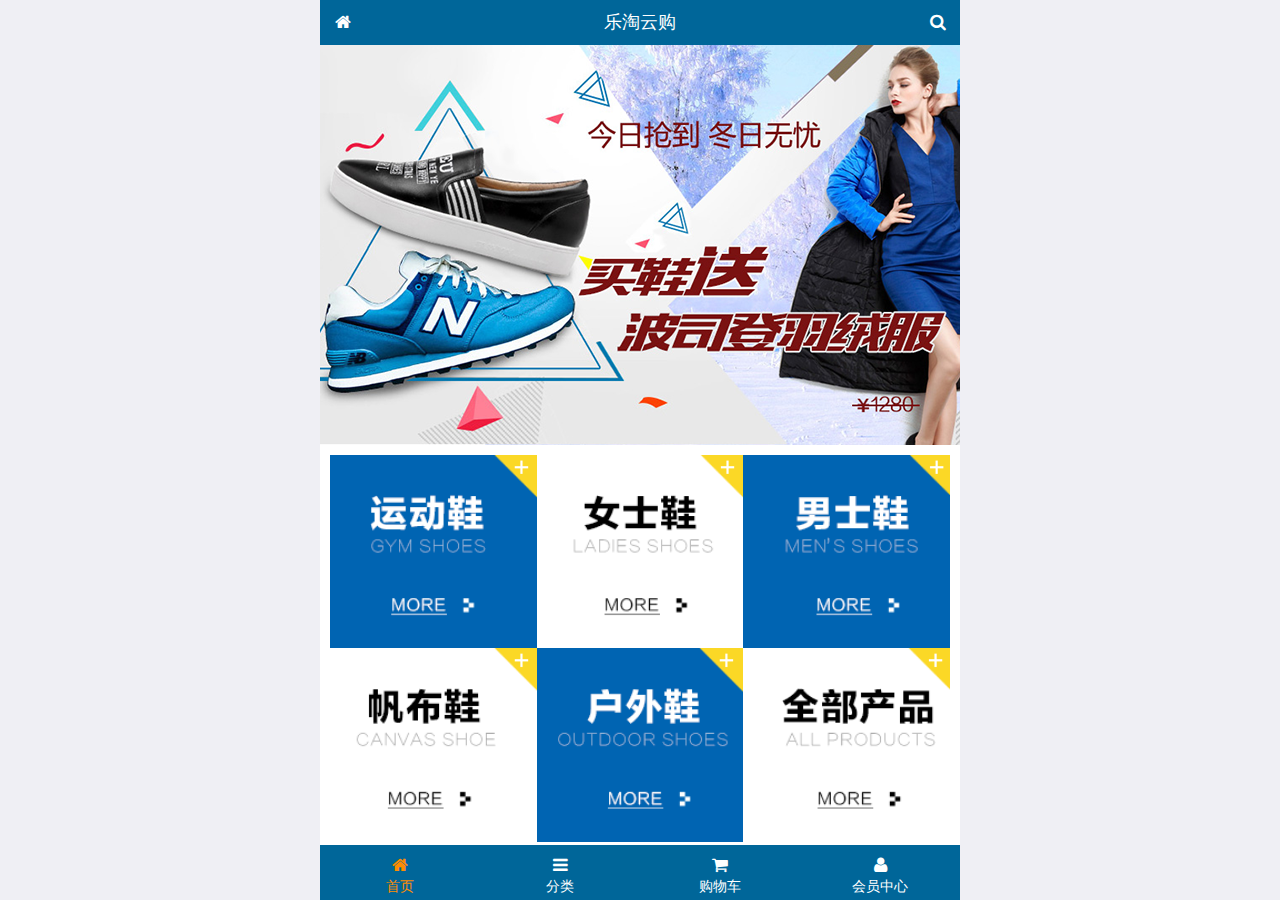
<file: public/front/index.html>
<!DOCTYPE html>
<html lang="en">

<head>
    <meta charset="UTF-8">
    <meta name="viewport" content="width=device-width, initial-scale=1.0">
    <meta http-equiv="X-UA-Compatible" content="ie=edge">
    <title>乐淘首页</title>
    <link type="image/x-icon" rel="icon" href="./favicon.ico">
    <link rel="stylesheet" href="lib/mui/css/mui.min.css">
    <link rel="stylesheet" href="lib/fa/css/font-awesome.min.css">
    <link rel="stylesheet" href="./css/common.css">
    <link rel="stylesheet" href="./css/index.css">
</head>

<body>

    <div class="lt_container">
        <div class="lt_header">
            <a href="index.html" class="icon_left">
                <span class="fa fa-home"></span>
            </a>

            <h4>乐淘云购</h4>

            <a href="search.html" class="icon_right">
                <span class="fa fa-search"></span>
            </a>

        </div>


        <div class="lt_content">

            <div class="mui-scroll-wrapper">
                <div class="mui-scroll">
                    <!--这里放置真实显示的DOM内容-->
                    <div class="mui-slider">
                        <div class="mui-slider-group mui-slider-loop">
                            <div class="mui-slider-item mui-slider-item-duplicate">
                                <a href="#">
                                    <img src="images/banner6.png" />
                                </a>
                            </div>
                            <div class="mui-slider-item">
                                <a href="#">
                                    <img src="images/banner1.png" />
                                </a>
                            </div>
                            <div class="mui-slider-item">
                                <a href="#">
                                    <img src="images/banner2.png" />
                                </a>
                            </div>
                            <div class="mui-slider-item">
                                <a href="#">
                                    <img src="images/banner3.png" />
                                </a>
                            </div>
                            <div class="mui-slider-item">
                                <a href="#">
                                    <img src="images/banner4.png" />
                                </a>
                            </div>
                            <div class="mui-slider-item">
                                <a href="#">
                                    <img src="images/banner5.png" />
                                </a>
                            </div>
                            <div class="mui-slider-item">
                                <a href="#">
                                    <img src="images/banner6.png" />
                                </a>
                            </div>
                            <div class="mui-slider-item mui-slider-item-duplicate">
                                <a href="#">
                                    <img src="images/banner1.png" />
                                </a>
                            </div>
                        </div>
                    </div>

                    <div class="lt_nav">
                        <ul class="mui-clearfix">
                            <li>
                                <a href="#">
                                    <img src="images/nav1.png" alt="">
                                </a>
                            </li>
                            <li>
                                <a href="#">
                                    <img src="images/nav2.png" alt="">
                                </a>
                            </li>
                            <li>
                                <a href="#">
                                    <img src="images/nav3.png" alt="">
                                </a>
                            </li>
                            <li>
                                <a href="#">
                                    <img src="images/nav4.png" alt="">
                                </a>
                            </li>
                            <li>
                                <a href="#">
                                    <img src="images/nav5.png" alt="">
                                </a>
                            </li>
                            <li>
                                <a href="#">
                                    <img src="images/nav6.png" alt="">
                                </a>
                            </li>
                        </ul>
                    </div>

                    <div class="lt_product">
                        <a href="#" class="item">
                            <img src="images/product.jpg" alt="">
                            <p class="mui-ellipsis-2">adidas阿迪达斯 男式 场下休闲篮球鞋S83700 adidas阿迪达斯 男式</p>
                            <p>
                                <span class="price">&yen;560</span>
                                <span class="oldPrice">&yen;580</span>
                            </p>
                            <button class="mui-btn-blue">立即购买</button>
                        </a>
                        <a href="#" class="item">
                            <img src="images/product.jpg" alt="">
                            <p class="mui-ellipsis-2">adidas阿迪达斯 男式 场下休闲篮球鞋S83700 adidas阿迪达斯 男式</p>
                            <p>
                                <span class="price">&yen;560</span>
                                <span class="oldPrice">&yen;580</span>
                            </p>
                            <button class="mui-btn-blue">立即购买</button>
                        </a>
                        <a href="#" class="item">
                            <img src="images/product.jpg" alt="">
                            <p class="mui-ellipsis-2">adidas阿迪达斯 男式 场下休闲篮球鞋S83700 adidas阿迪达斯 男式</p>
                            <p>
                                <span class="price">&yen;560</span>
                                <span class="oldPrice">&yen;580</span>
                            </p>
                            <button class="mui-btn-blue">立即购买</button>
                        </a>
                        <a href="#" class="item">
                            <img src="images/product.jpg" alt="">
                            <p class="mui-ellipsis-2">adidas阿迪达斯 男式 场下休闲篮球鞋S83700 adidas阿迪达斯 男式</p>
                            <p>
                                <span class="price">&yen;560</span>
                                <span class="oldPrice">&yen;580</span>
                            </p>
                            <button class="mui-btn-blue">立即购买</button>
                        </a>
                    </div>

                </div>
            </div>



        </div>


        <div class="lt_footer">
            <ul>
                <li class="now">
                    <a href="index.html">
                        <span class="fa fa-home"></span>
                        <p>首页</p>
                    </a>
                </li>
                <li>
                    <a href="category.html">
                        <span class="fa fa-bars"></span>
                        <p>分类</p>
                    </a>
                </li>
                <li>
                    <a href="cart.html">
                        <span class="fa fa-shopping-cart"></span>
                        <p>购物车</p>
                    </a>
                </li>
                <li>
                    <a href="user.html">
                        <span class="fa fa-user"></span>
                        <p>会员中心</p>
                    </a>
                </li>
            </ul>
        </div>
    </div>









    <script src="lib/mui/js/mui.min.js"></script>
    <script src="js/common.js"></script>
</body>

</html>
</file>
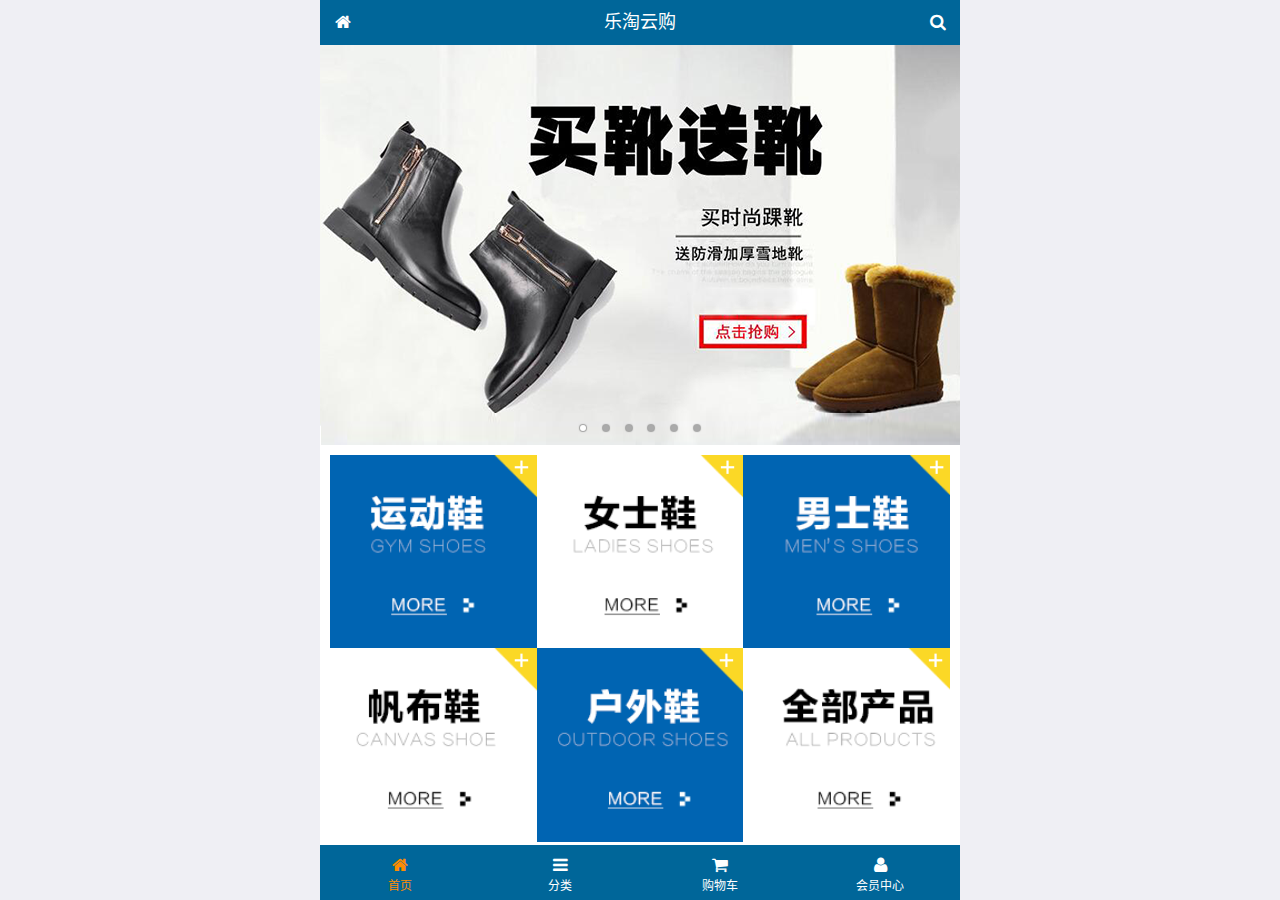
<file: public/mobile/index.html>
<!DOCTYPE html>
<html lang="zh-CN">
<head>
  <meta charset="UTF-8">
  <meta name="viewport"
        content="width=device-width, user-scalable=no, initial-scale=1.0, maximum-scale=1.0, minimum-scale=1.0">
  <title>乐淘商城-首页</title>
  <link rel="icon" href="favicon.ico" type="image/x-icon">

  <link rel="stylesheet" href="lib/mui/css/mui.css">
  <link rel="stylesheet" href="lib/fa/css/font-awesome.css">
  <link rel="stylesheet" href="css/common.css">
  <link rel="stylesheet" href="css/index.css">

</head>
<body>


<div class="lt_container">
  <div class="lt_header">
  
    <a href="index.html" class="icon_left"><span class="fa fa-home"></span></a>
    <h4>乐淘云购</h4>
    <a href="search.html" class="icon_right"><span class="fa fa-search"></span></a>
  </div>

  <div class="lt_content">

    <!--mui-scroll-wrapper-->
    <div class="mui-scroll-wrapper">
      <div class="mui-scroll">
        <!--这里放置真实显示的DOM内容-->

        <!--轮播图-->
        <div class="mui-slider">
          <div class="mui-slider-group mui-slider-loop">
            <div class="mui-slider-item mui-slider-item-duplicate"><a href="#"><img src="images/banner6.png" /></a></div>
            <div class="mui-slider-item"><a href="#"><img src="images/banner1.png" /></a></div>
            <div class="mui-slider-item"><a href="#"><img src="images/banner2.png" /></a></div>
            <div class="mui-slider-item"><a href="#"><img src="images/banner3.png" /></a></div>
            <div class="mui-slider-item"><a href="#"><img src="images/banner4.png" /></a></div>
            <div class="mui-slider-item"><a href="#"><img src="images/banner5.png" /></a></div>
            <div class="mui-slider-item"><a href="#"><img src="images/banner6.png" /></a></div>
            <div class="mui-slider-item mui-slider-item-duplicate"><a href="#"><img src="images/banner1.png" /></a></div>
          </div>
          <!--小圆点-->
          <div class="mui-slider-indicator">
            <div class="mui-indicator mui-active"></div>
            <div class="mui-indicator"></div>
            <div class="mui-indicator"></div>
            <div class="mui-indicator"></div>
            <div class="mui-indicator"></div>
            <div class="mui-indicator"></div>
          </div>
        </div>


        <!--导航-->
        <div class="lt_nav">
          <ul class="mui-clearfix">
            <li><a href="#"><img src="images/nav1.png" alt=""></a></li>
            <li><a href="#"><img src="images/nav2.png" alt=""></a></li>
            <li><a href="#"><img src="images/nav3.png" alt=""></a></li>
            <li><a href="#"><img src="images/nav4.png" alt=""></a></li>
            <li><a href="#"><img src="images/nav5.png" alt=""></a></li>
            <li><a href="#"><img src="images/nav6.png" alt=""></a></li>
          </ul>
        </div>


        <!--商品区-->
        <div class="lt_product">
          <a href="#" class="item">
            <img src="images/product.jpg" alt="">
            <p class="mui-ellipsis-2">adidas阿迪达斯 男式 场下休闲篮球鞋S83700 adidas阿迪达斯 男式</p>
            <p>
              <span class="price">&yen;560</span>
              <span class="oldPrice">&yen;580</span>
            </p>
            <button class="mui-btn-blue">立即购买</button>
          </a>
          <a href="#" class="item">
            <img src="images/product.jpg" alt="">
            <p class="mui-ellipsis-2">adidas阿迪达斯 男式 场下休闲篮球鞋S83700 adidas阿迪达斯 男式</p>
            <p>
              <span class="price">&yen;560</span>
              <span class="oldPrice">&yen;580</span>
            </p>
            <button class="mui-btn-blue">立即购买</button>
          </a>
          <a href="#" class="item">
            <img src="images/product.jpg" alt="">
            <p class="mui-ellipsis-2">adidas阿迪达斯 男式 场下休闲篮球鞋S83700 adidas阿迪达斯 男式</p>
            <p>
              <span class="price">&yen;560</span>
              <span class="oldPrice">&yen;580</span>
            </p>
            <button class="mui-btn-blue">立即购买</button>
          </a>
          <a href="#" class="item">
            <img src="images/product.jpg" alt="">
            <p class="mui-ellipsis-2">adidas阿迪达斯 男式 场下休闲篮球鞋S83700 adidas阿迪达斯 男式</p>
            <p>
              <span class="price">&yen;560</span>
              <span class="oldPrice">&yen;580</span>
            </p>
            <button class="mui-btn-blue">立即购买</button>
          </a>
        </div>


      </div>
    </div>



  </div>


  <div class="lt_footer">
    <ul class="mui-clearfix">
      <li class="now">
        <a href="index.html">
          <span class="fa fa-home"></span>
          <p>首页</p>
        </a>
      </li>
      <li>
        <a href="category.html">
          <span class="fa fa-bars"></span>
          <p>分类</p>
        </a>
      </li>
      <li>
        <a href="cart.html">
          <span class="fa fa-shopping-cart"></span>
          <p>购物车</p>
        </a>
      </li>
      <li>
        <a href="user.html">
          <span class="fa fa-user"></span>
          <p>会员中心</p>
        </a>
      </li>
    </ul>
  </div>
</div>


<script src="lib/mui/js/mui.js"></script>
<script src="js/common.js"></script>

</body>
</html>
</file>
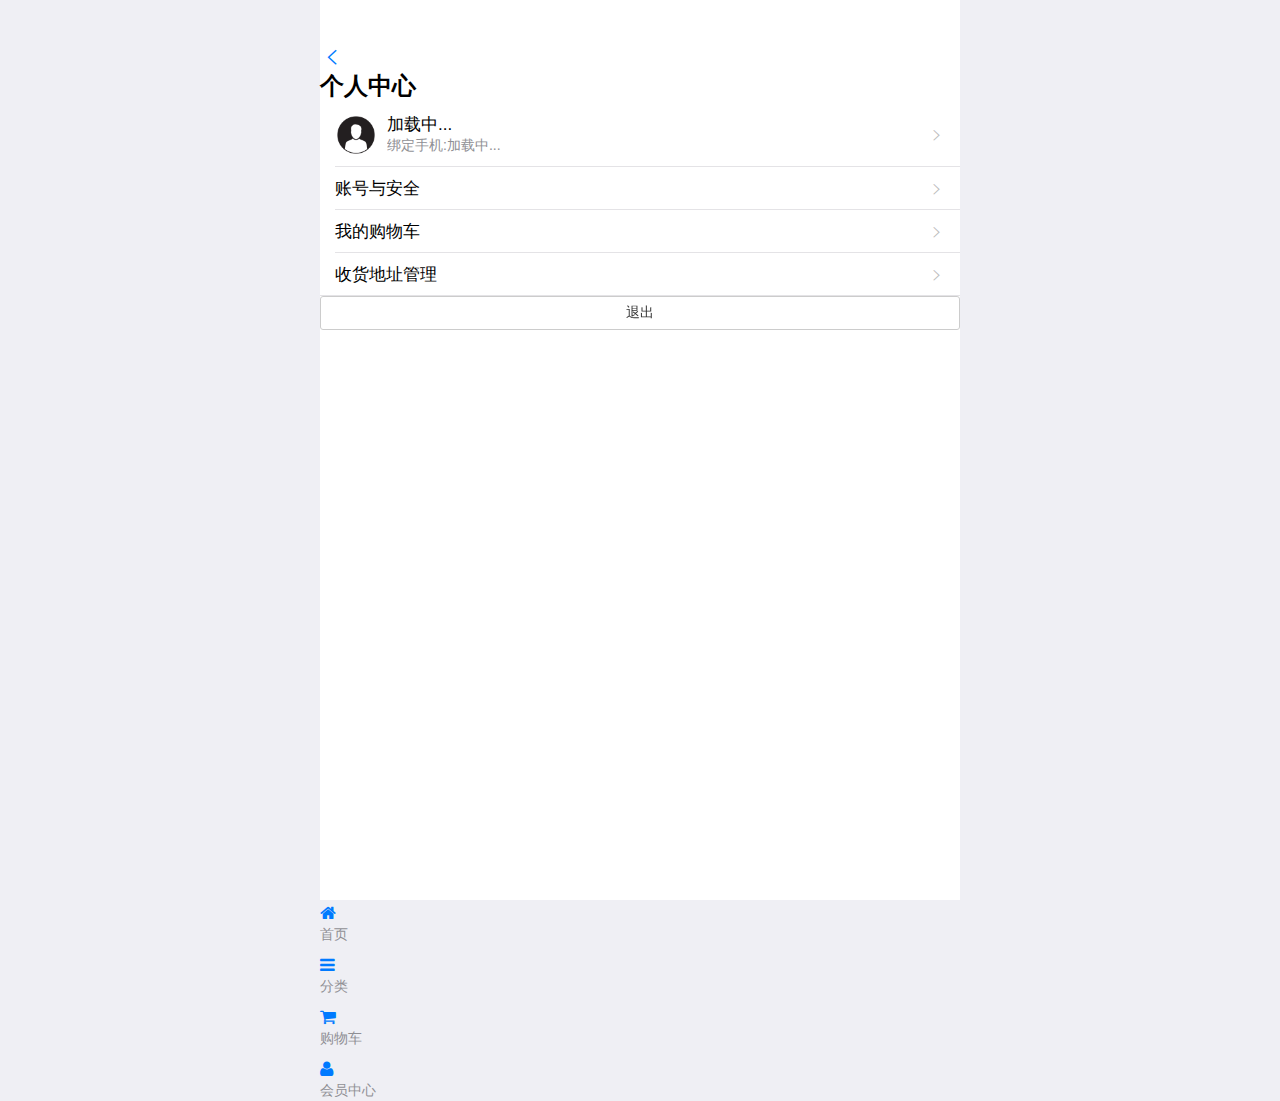
<file: public/mobile/user/index.html>
<!DOCTYPE html>
<html>
<head lang="en">
    <meta charset="UTF-8">
    <meta name="viewport" content="width=device-width,initial-scale=1.0,user-scalable=0"/>
    <title>个人中心</title>
    <link type="image/x-icon" rel="shortcut icon" href="../images/favicon.ico">
    <link rel="stylesheet" href="../assets/mui/css/mui.css"/>
    <link rel="stylesheet" href="../assets/fa/css/font-awesome.min.css"/>
    <link rel="stylesheet" href="../css/common.css"/>
    <link rel="stylesheet" href="../css/user.css"/>
</head>
<body>
<div class="lt_container">
    <header class="lt_topBar">
        <a class="btn_left" href="javascript:history.back();"><span class="mui-icon mui-icon-arrowleft"></span></a>
        <h3>个人中心</h3>
    </header>
    <div class="lt_content">
        <div class="lt_wrapper">
            <div class="mui-scroll-wrapper">
                <div class="mui-scroll">
                    <ul class="mui-table-view mui-table-view-chevron">
                        <li class="mui-table-view-cell mui-media">
                            <a class="mui-navigate-right" href="#account">
                                <img class="mui-media-object mui-pull-left head-img" id="head-img" src="../images/user.jpg">
                                <div class="mui-media-body">加载中...<p class="mui-ellipsis">绑定手机:加载中...</p></div>
                            </a>
                        </li>
                        <li class="mui-table-view-cell">
                            <a href=#" class="mui-navigate-right">账号与安全</a>
                        </li>
                        <li class="mui-table-view-cell">
                            <a href="cart.html" class="mui-navigate-right">我的购物车</a>
                        </li>
                        <li class="mui-table-view-cell">
                            <a href="#" class="mui-navigate-right">收货地址管理</a>
                        </li>
                    </ul>
                    <div class="p10">
                        <a href="javascript:;" class="mui-btn mui-block">退出</a>
                    </div>
                </div>
            </div>
        </div>
    </div>
    <footer class="lt_tabBar">
        <ul>
            <li><a href="../index.html"><span class="fa fa-home"></span><p>首页</p></a></li>
            <li><a href="../category.html"><span class="fa fa-bars"></span><p>分类</p></a></li>
            <li><a href="cart.html"><span class="fa fa-shopping-cart"></span><p>购物车</p></a></li>
            <li class="now"><a href="index.html"><span class="fa fa-user"></span><p>会员中心</p></a></li>
        </ul>
    </footer>
</div>
<script src="../assets/mui/js/mui.js"></script>
<script src="../assets/zepto/zepto.min.js"></script>
<script src="../js/common.js"></script>
<script src="../js/user/index.js"></script>
</body>
</html>
</file>
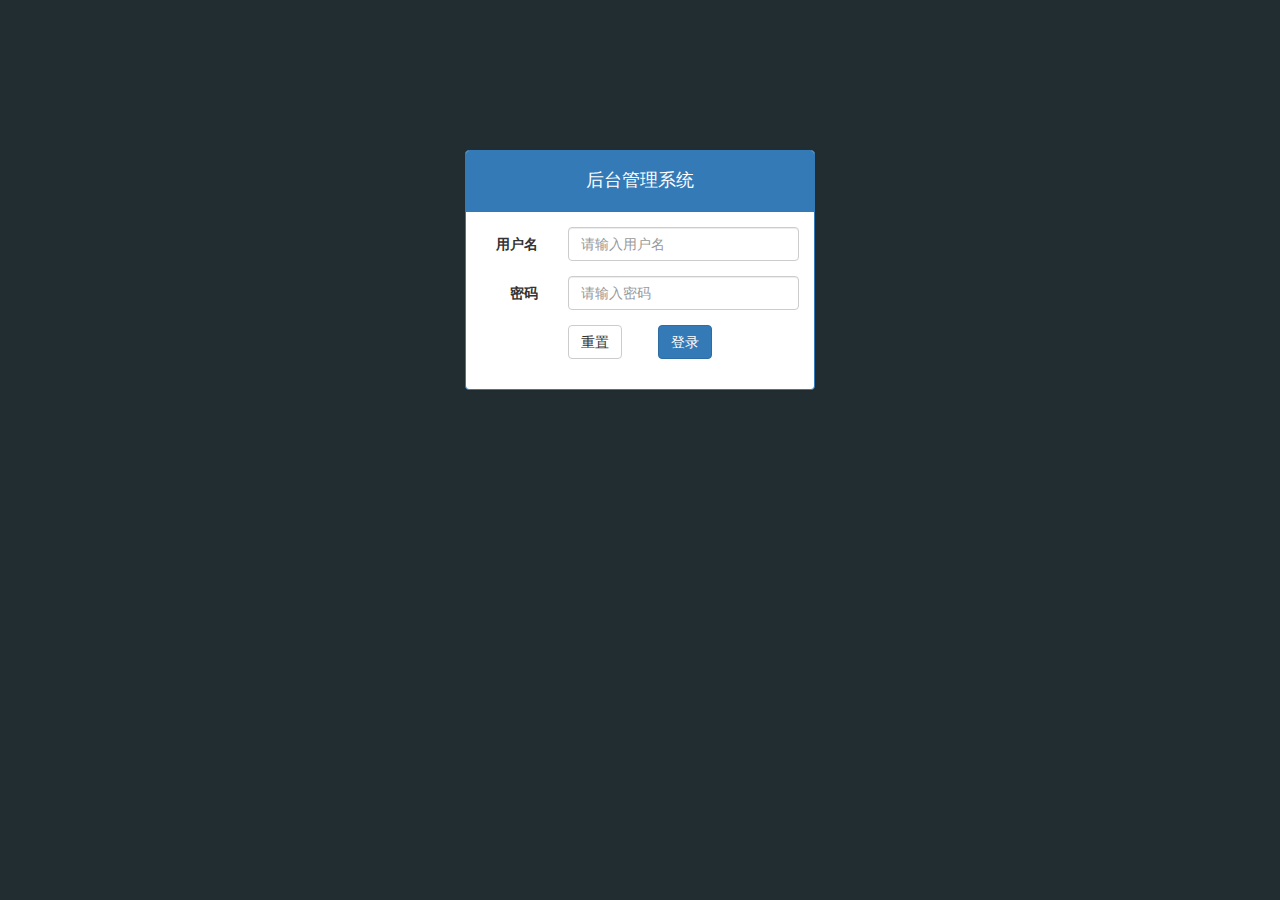
<file: public/back/login.html>
<!DOCTYPE html>
<html lang="en">

<head>
    <meta charset="UTF-8">
    <meta name="viewport" content="width=device-width, initial-scale=1.0">
    <meta http-equiv="X-UA-Compatible" content="ie=edge">
    <title>后台管理系统-登录</title>
    <link rel="stylesheet" href="lib/bootstrap/css/bootstrap.css">
    <link rel="stylesheet" href="lib/nprogress/nprogress.css">
    <link rel="stylesheet" href="./css/common.css">

</head>

<body class="login-bg">

    <div class="container">
        <div class="col-md-4 col-md-offset-4">
            <div class="panel panel-primary mt_150">
                <div class="panel-heading text-center">
                    <h4>后台管理系统</h4>
                </div>
                <div class="panel-body">
                    <form class="form-horizontal">
                        <div class="form-group">
                            <label for="username"  class="col-sm-3 control-label">用户名</label>
                            <div class="col-sm-9">
                                <input type="text" name='username' class="form-control" id="username" placeholder="请输入用户名">
                            </div>
                        </div>
                        <div class="form-group">
                            <label for="password"  class="col-sm-3 control-label">密码</label>
                            <div class="col-sm-9">
                                <input type="password" name='password' class="form-control" id="password" placeholder="请输入密码">
                            </div>
                        </div>
                        <div class="form-group">
                            <div class="col-sm-offset-3 col-sm-6">
                                <button type="reset" class="btn btn-default pull-left">重置</button>
                                <button type="submit" class="btn btn-primary pull-right">登录</button>
                            </div>
                        </div>
                    </form>
                </div>
            </div>
        </div>
    </div>



    <script src="lib/jquery/jquery.min.js"></script>
    <script src="lib/bootstrap/js/bootstrap.min.js"></script>
    <script src="lib/bootstrap-validator/js/bootstrapValidator.min.js"></script>
    <script src="lib/nprogress/nprogress.js"></script>
    <script src="js/common.js"></script>
    <script src="js/login.js"></script>
</body>

</html>
</file>
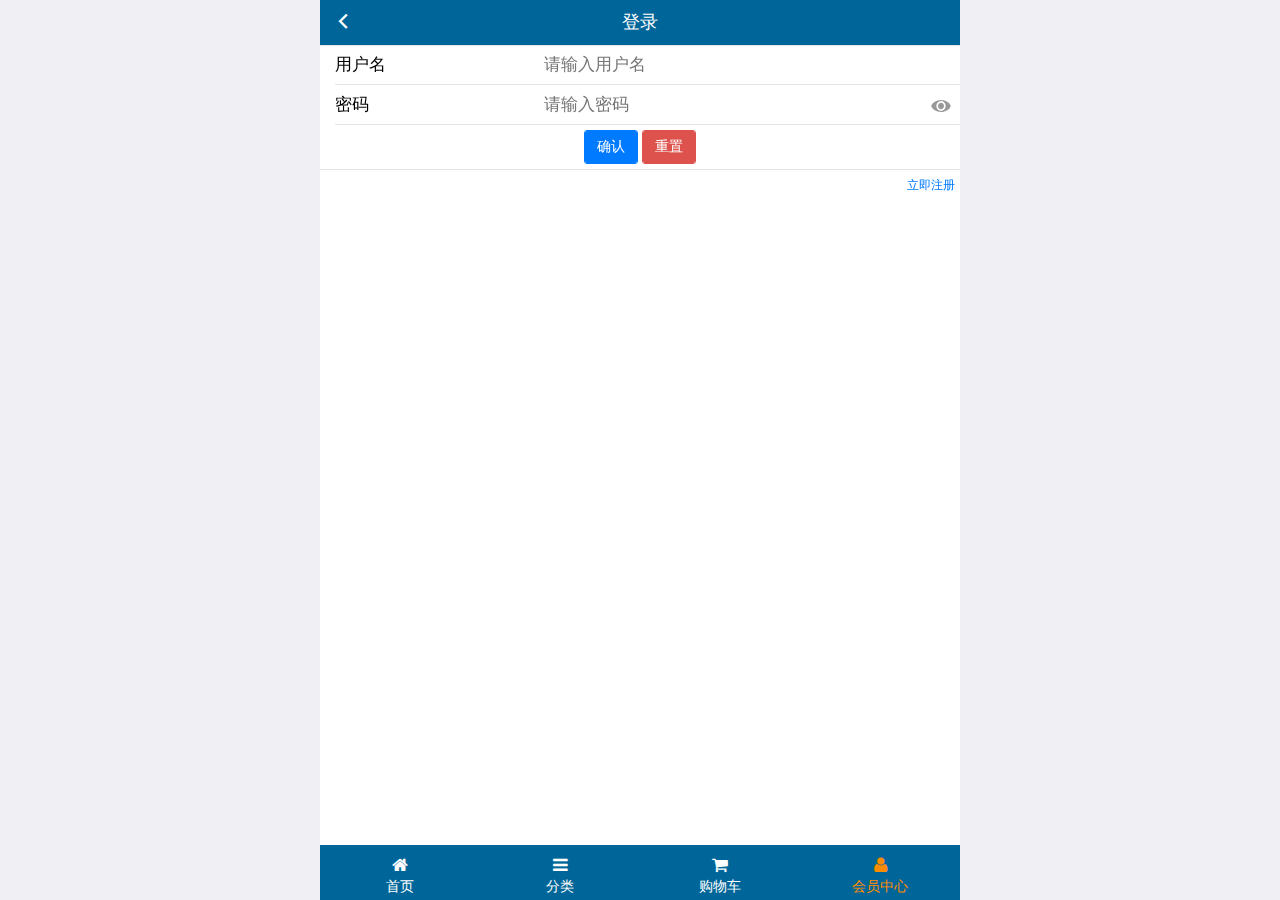
<file: public/front/login.html>
<!DOCTYPE html>
<html lang="en">

<head>
    <meta charset="UTF-8">
    <meta name="viewport" content="width=device-width, initial-scale=1.0">
    <meta http-equiv="X-UA-Compatible" content="ie=edge">
    <title>登录</title>
    <link type="image/x-icon" rel="icon" href="./favicon.ico">
    <link rel="stylesheet" href="lib/mui/css/mui.min.css">
    <link rel="stylesheet" href="lib/fa/css/font-awesome.min.css">
    <link rel="stylesheet" href="./css/common.css">
    <link rel="stylesheet" href="./css/login.css">
</head>

<body>

    <div class="lt_container">
        <div class="lt_header">
            <a href="javascript:history.go(-1);" class="icon_left">
                <span class="mui-icon mui-icon-back"></span>
            </a>

            <h4>登录</h4>


        </div>


        <div class="lt_content">

            <div class="mui-scroll-wrapper">
                <div class="mui-scroll">
                
                    <form class="mui-input-group">
                        <div class="mui-input-row">
                            <label>用户名</label>
                        <input type="text" class="mui-input-clear" name='username' placeholder="请输入用户名">
                        </div>
                        <div class="mui-input-row">
                            <label>密码</label>
                            <input type="password" name="password" class="mui-input-password" placeholder="请输入密码">
                        </div>
                        <div class="mui-button-row">
                            <button type="button" class="mui-btn mui-btn-primary btn_login" >确认</button>
                            <button type="reset" class="mui-btn mui-btn-danger" >重置</button>
                        </div>
                    </form>

                    <div class="mui-text-right lt_register">
                        <a href="register.html">立即注册</a>
                    </div>
                </div>
            </div>



        </div>


        <div class="lt_footer">
            <ul>
                <li>
                    <a href="index.html">
                        <span class="fa fa-home"></span>
                        <p>首页</p>
                    </a>
                </li>
                <li>
                    <a href="category.html">
                        <span class="fa fa-bars"></span>
                        <p>分类</p>
                    </a>
                </li>
                <li>
                    <a href="cart.html">
                        <span class="fa fa-shopping-cart"></span>
                        <p>购物车</p>
                    </a>
                </li>
                <li class="now">
                    <a href="user.html">
                        <span class="fa fa-user"></span>
                        <p>会员中心</p>
                    </a>
                </li>
            </ul>
        </div>
    </div>









    <script src="lib/mui/js/mui.js"></script>
    <script src="lib/zepto/zepto.min.js"></script>
    <script src="js/common.js"></script>
    <script src="js/login.js"></script>

</body>

</html>
</file>
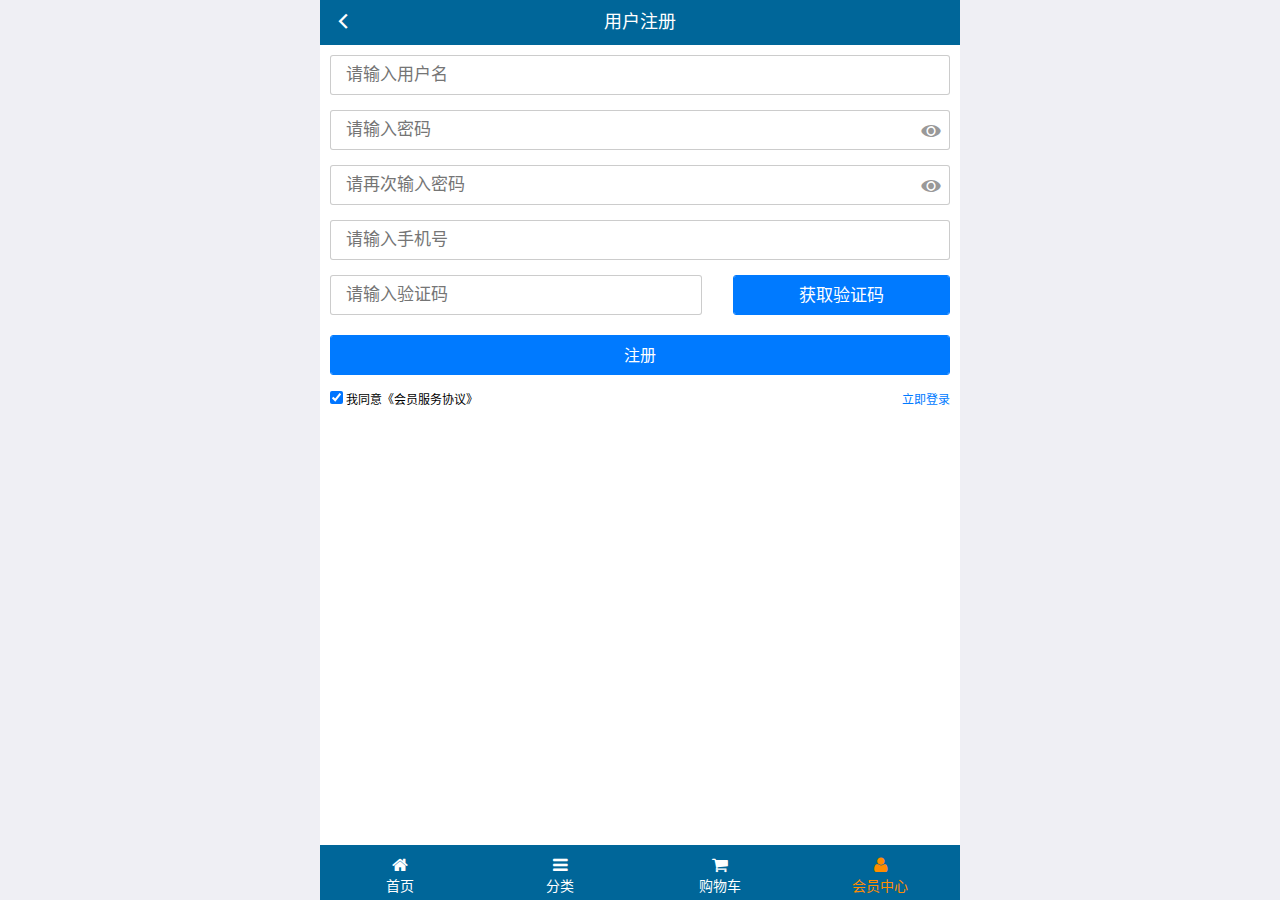
<file: public/front/register.html>
<!DOCTYPE html>
<html lang="zh-CN">
<head>
  <meta charset="UTF-8">
  <meta name="viewport"
        content="width=device-width, user-scalable=no, initial-scale=1.0, maximum-scale=1.0, minimum-scale=1.0">
  <title>乐淘商城-注册</title>
  <link rel="icon" href="favicon.ico" type="image/x-icon">

  <link rel="stylesheet" href="lib/mui/css/mui.css">
  <link rel="stylesheet" href="lib/fa/css/font-awesome.css">
  <link rel="stylesheet" href="css/common.css">
  <link rel="stylesheet" href="css/register.css">

</head>
<body>


<div class="lt_container">
  <div class="lt_header">
    <a href="javascript:history.go(-1);" class="icon_left"><span class="mui-icon mui-icon-back"></span></a>
    <h4>用户注册</h4>
  </div>

  <div class="lt_content">

    <form class="form">
      <div class="mui-input-row">
        <input type="text" class="mui-input-clear" name="username" placeholder="请输入用户名">
      </div>
      <div class="mui-input-row">
        <input type="password" class="mui-input-password" name="password" placeholder="请输入密码">
      </div>

      <div class="mui-input-row">
        <input type="password" class="mui-input-password" name="repassword" placeholder="请再次输入密码">
      </div>
      <div class="mui-input-row">
        <input type="text"  name="mobile" placeholder="请输入手机号">
      </div>

      <div class="mui-input-row vcode">
        <input type="text" name="vCode" placeholder="请输入验证码">
        <button class="mui-btn mui-btn-primary btn_getcode">获取验证码</button>
      </div>

      <div class="mui-button-row">
        <button type="button" class="mui-btn mui-btn-primary btn_register" >注册</button>
      </div>
  
      <div class="mui-button-row register_text">
        <span class="mui-pull-left"><input type="checkbox" checked> 我同意《会员服务协议》</span>
        <span class="mui-pull-right"><a href="login.html">立即登录</a></span>
      </div>
    </form>

  </div>


  <div class="lt_footer">
    <ul class="mui-clearfix">
      <li>
        <a href="index.html">
          <span class="fa fa-home"></span>
          <p>首页</p>
        </a>
      </li>
      <li>
        <a href="category.html">
          <span class="fa fa-bars"></span>
          <p>分类</p>
        </a>
      </li>
      <li>
        <a href="cart.html">
          <span class="fa fa-shopping-cart"></span>
          <p>购物车</p>
        </a>
      </li>
      <li class="now">
        <a href="user.html">
          <span class="fa fa-user"></span>
          <p>会员中心</p>
        </a>
      </li>
    </ul>
  </div>
</div>


<script src="lib/mui/js/mui.js"></script>
<script src="lib/zepto/zepto.min.js"></script>
<script src="js/common.js"></script>
<script src="js/register.js"></script>

</body>
</html>
</file>
<file: public/front/css/common.css>
@charset "UTF-8";

html,body{
    height: 100%
}


*{
    margin: 0;
    padding: 0;
    list-style: none
}
img{
    width: 100%;
    display: block;
}


.lt_container{
    width: 100%;
    height: 100%;
    background-color: #fff;
    max-width: 640px;
    min-width: 320px;
    margin: 0 auto;
    position: relative;
    padding-top: 45px;
    padding-bottom: 55px;
}

.lt_header{
    height: 45px;
    width: 100%;
    background-color: #069;
    position: absolute;
    left: 0;
    top: 0;
}

.lt_header .icon_left,
.lt_header .icon_right{
    height: 45px;
    width: 45px;
    position: absolute;
    top: 0;
    color: #fff;
    text-align: center;
    line-height: 45px;
}
.lt_header .icon_left{
    left: 0;
}
.lt_header .icon_right{
    right: 0;
}

.lt_header h4{
    color: #fff;
    font-weight: normal;
    text-align: center;
    line-height: 45px;
    margin: 0;
}


.lt_content{
    width: 100%;
    height: 100%;
    position: relative;
    overflow: hidden;
}






.lt_footer{
    width: 100%;
    height: 55px;
    background-color: #069;
    position: absolute;
    left: 0;
    bottom: 0;
    overflow: hidden;
}

.lt_footer li{
    float: left;
    width: 25%;
    text-align: center;
    color: #fff;
    padding: 10px 0;
}
.lt_footer li a{
    color: #fff;
}
.lt_footer li p{
    color: #fff;
}
.lt_footer li.now a{
    color: darkorange;
}
.lt_footer li.now p{
    color: darkorange;
}


.lt_product{
    padding: 10px;
}
.lt_product .item{
    border: 1px solid #ccc;
    width: 48%;
    float: left;
    text-align: center;
    padding: 10px;
    margin-bottom: 10px;
}

.lt_product .item:nth-child(odd){
    margin-right: 4%;
}
.lt_product .item .price{
    color: red;
}
.lt_product .item .oldPrice{
    text-decoration: line-through;
}




/*搜索框样式*/
.lt_search {
    padding: 10px;
    position: relative;
  }
  .mui-scroll .lt_search form{
    position: relative;
}
  
  .lt_search input {
    width: 100%;
    height: 34px;
    border: 1px solid #007aff;
    font-size: 12px;
    border-radius: 5px;
    margin: 0;
  }
  
  .lt_search a {
    position: absolute;
    right: 0;
    top: 0;
    width: 60px;
    height: 34px;
    background-color: #069;
    text-align: center;
    line-height: 34px;
    color: #fff;
    border-radius: 0 6px 6px 0;
    font-size: 12px;
  }


/* 加载效果 */
  .loading{
    min-height: 250px;
    width: 100%;
    text-align: center;
    line-height: 250px;
}
.loading .mui-icon{
    color: #069;
    animation: rotateLoading 1s infinite;
}
@keyframes rotateLoading {
    from{
        transform: rotate(0deg);
        -webkit-transform: rotate(0deg);
    }
    to{
        transform: rotate(360deg);
        -webkit-transform: rotate(360deg);
    }
}
</file>
<file: public/front/css/index.css>
@charset "UTF-8";

.lt_nav{
    padding: 10px;
}

.lt_nav li{
    float: left;
    width: 33.3333%;
}
</file>
<file: public/mobile/css/common.css>
@charset "UTF-8";
html, body {
  height: 100%;
}


* {
  margin: 0;
  padding: 0;
  list-style: none;
}

/*让所有图片默认都是100%*/
img {
  width: 100%;
  display: block;
}

.lt_container {
  width: 100%;
  height: 100%;
  background-color: #fff;
  max-width: 640px;
  min-width: 320px;
  margin: 0 auto;
  position: relative;
  padding-top: 45px;
  padding-bottom: 55px;
}

.lt_header {
  width: 100%;
  height: 45px;
  background-color: #069;
  position: absolute;
  top: 0;
}

.lt_header .icon_left,
.lt_header .icon_right {
  height: 45px;
  width: 45px;
  position: absolute;
  top: 0;
  color: #fff;
  text-align: center;
  line-height: 45px;
}

.lt_header .icon_left {
  left: 0;
}


.lt_header .icon_right {
  right: 0;
}

.lt_header h4 {
  text-align: center;
  color: #fff;
  line-height: 45px;
  font-weight: 400;
  margin: 0;
}

.lt_content {
  width: 100%;
  height: 100%;
  position: relative;
  overflow: hidden;

}

.lt_footer {
  width: 100%;
  height: 55px;
  background-color: #069;
  position: absolute;
  bottom: 0;
  overflow: hidden;
}

.lt_footer li {
  float: left;
  width: 25%;
  text-align: center;
  padding: 10px 0;
  color: #fff;
}

.lt_footer li.now a {
  color: darkorange;
}

.lt_footer li.now p {
  color: darkorange;
}

.lt_footer li a {
  color: #fff;
}

.lt_footer li p {
  color: #fff;
  font-size: 12px;
  margin: 0;
}



/*商品样式*/
.lt_product {
  padding: 10px;
}

.lt_product .item {
  border: 1px solid #ccc;
  width: 48%;
  float: left;
  text-align: center;
  padding: 10px 0;
  margin-bottom: 10px;
}

.lt_product .item:nth-child(odd){
  margin-right: 4%;
}

.lt_product .item .proName {
  height: 40px;
}

.lt_product .item .price {
  color: red;
}

.lt_product .item .oldPrice {
  text-decoration: line-through;
}



/*搜索框样式*/
.lt_search {
  padding: 10px;
  position: relative;
}

.lt_search input {
  width: 100%;
  height: 34px;
  border: 1px solid #007aff;
  font-size: 12px;
  border-radius: 5px;
  margin: 0;
}

.lt_search button {
  position: absolute;
  top: 10px;
  right: 10px;
  border-radius: 0 5px 5px 0;
}
</file>
<file: public/mobile/css/index.css>
@charset "UTF-8";

/*导航*/
.lt_nav {
  padding: 10px;
}

.lt_nav li {
  float: left;
  width: 33.33%;
}
</file>
<file: public/mobile/css/user.css>
.lt_logout {
  padding: 10px;
}
</file>
<file: public/back/lib/nprogress/nprogress.css>
/* Make clicks pass-through */
#nprogress {
  pointer-events: none;
}

#nprogress .bar {
  background: greenyellow;

  position: fixed;
  z-index: 10000;
  top: 0;
  left: 0;

  width: 100%;
  height: 2px;
}

/* Fancy blur effect */
#nprogress .peg {
  display: block;
  position: absolute;
  right: 0px;
  width: 100px;
  height: 100%;
  box-shadow: 0 0 10px #29d, 0 0 5px #29d;
  opacity: 1.0;

  -webkit-transform: rotate(3deg) translate(0px, -4px);
      -ms-transform: rotate(3deg) translate(0px, -4px);
          transform: rotate(3deg) translate(0px, -4px);
}

/* Remove these to get rid of the spinner */
#nprogress .spinner {
  display: block;
  position: fixed;
  z-index: 1031;
  top: 15px;
  right: 15px;
}

#nprogress .spinner-icon {
  width: 18px;
  height: 18px;
  box-sizing: border-box;

  border: solid 2px transparent;
  border-top-color: #29d;
  border-left-color: #29d;
  border-radius: 50%;

  -webkit-animation: nprogress-spinner 400ms linear infinite;
          animation: nprogress-spinner 400ms linear infinite;
}

.nprogress-custom-parent {
  overflow: hidden;
  position: relative;
}

.nprogress-custom-parent #nprogress .spinner,
.nprogress-custom-parent #nprogress .bar {
  position: absolute;
}

@-webkit-keyframes nprogress-spinner {
  0%   { -webkit-transform: rotate(0deg); }
  100% { -webkit-transform: rotate(360deg); }
}
@keyframes nprogress-spinner {
  0%   { transform: rotate(0deg); }
  100% { transform: rotate(360deg); }
}
</file>
<file: public/back/css/common.css>
@charset "UTF-8";


html,body{
    height: 100%;
}

*{
    margin: 0;
    padding: 0;
    list-style: none;
}

a{
    text-decoration: none;
}
a:link,a:visited,a:hover,a:active{
    text-decoration: none;
}


.login-bg{
    background-color: #222D32;
}

.mt_150{
    margin-top: 150px;
}

.lt_aside{
    width: 180px;
    height: 100%;
    background-color: #222d32;
    position: fixed;
    left: 0;
    z-index: 999;
}
.lt_aside.now{
    left: -180px;
}

.lt_aside .brand a{
    display: block;
    width: 180px;
    height: 50px;
    background-color: #367fa9;
    color: #fff;
    text-align: center;
    line-height: 50px;
    font-size: 20px;
}
.lt_aside .user{
    width: 180px;
    height: 80px;
}
.lt_aside .user img{
    width: 50px;
    height: 50px;
    display: block;
    margin: 30px auto 0;
    border-radius: 50%
}

.lt_aside .user p{
    height: 40px;
    line-height: 40px;
    color: #fff;
    text-align: center;
    font-size: 16px;
}


.lt_aside .nav a{
    display: block;
    height: 40px;
    line-height: 40px;
    color: #ccc;
    padding-left: 30px;
    border: 3px solid transparent;
}

.lt_aside .nav a.now{
    border-left-color: #069;
    background-color: #1d1f21;
    color: #fff;
}

.lt_aside .nav .child a{
    padding-left: 50px;

}

.lt_main {
    height: 100%;
    padding-left: 180px;
}
.lt_main.now{
    padding-left: 0;
}
.lt_main .topbar{
    height: 50px;
    background-color: #3c8dbc;
    padding: 0 20px;
    line-height: 50px;
    margin-bottom: 20px;
    position: fixed;
    width: 100%;
    top: 0;
    left: 0;
    padding-left: 200px;
}
.lt_main .topbar.now{
    padding-left: 20px;
}
.lt_main .topbar a{
    color: #fff;
    font-size: 16px;
}

.container-fluid{
    padding-top: 60px;
}


.table.table-bordered th, .table.table-bordered td {
    text-align: center;
    vertical-align: middle;
}

#addBtn{
    margin-bottom: 15px;
}

.upload_box{
    position: relative;
}


#fileupload {
    width: 82px;
    height: 34px;
    position: absolute;
    top: 0;
    left: 0;
    opacity: 0;
}
</file>
<file: public/front/css/login.css>
.lt_register {
    padding: 5px;
    font-size: 12px;
  }
</file>
<file: public/front/css/register.css>
.form{
  padding: 10px;
}

.form .vcode input{
  width: 60%;
}

.form .vcode button{
  width: 35%;
  display: block;
  height: 40px;
  line-height: 40px;
  padding: 0;
  font-size: 17px;
}

.form .btn_register{
  width: 100%;
  height: 40px;
  line-height: 40px;
  font-size: 16px;
  padding: 0;
}

.form .register_text{
  font-size: 12px;
  margin-top: 10px;
}

.form .disabled{
  background-color: #069;
  border-color: #999;
}
</file>
